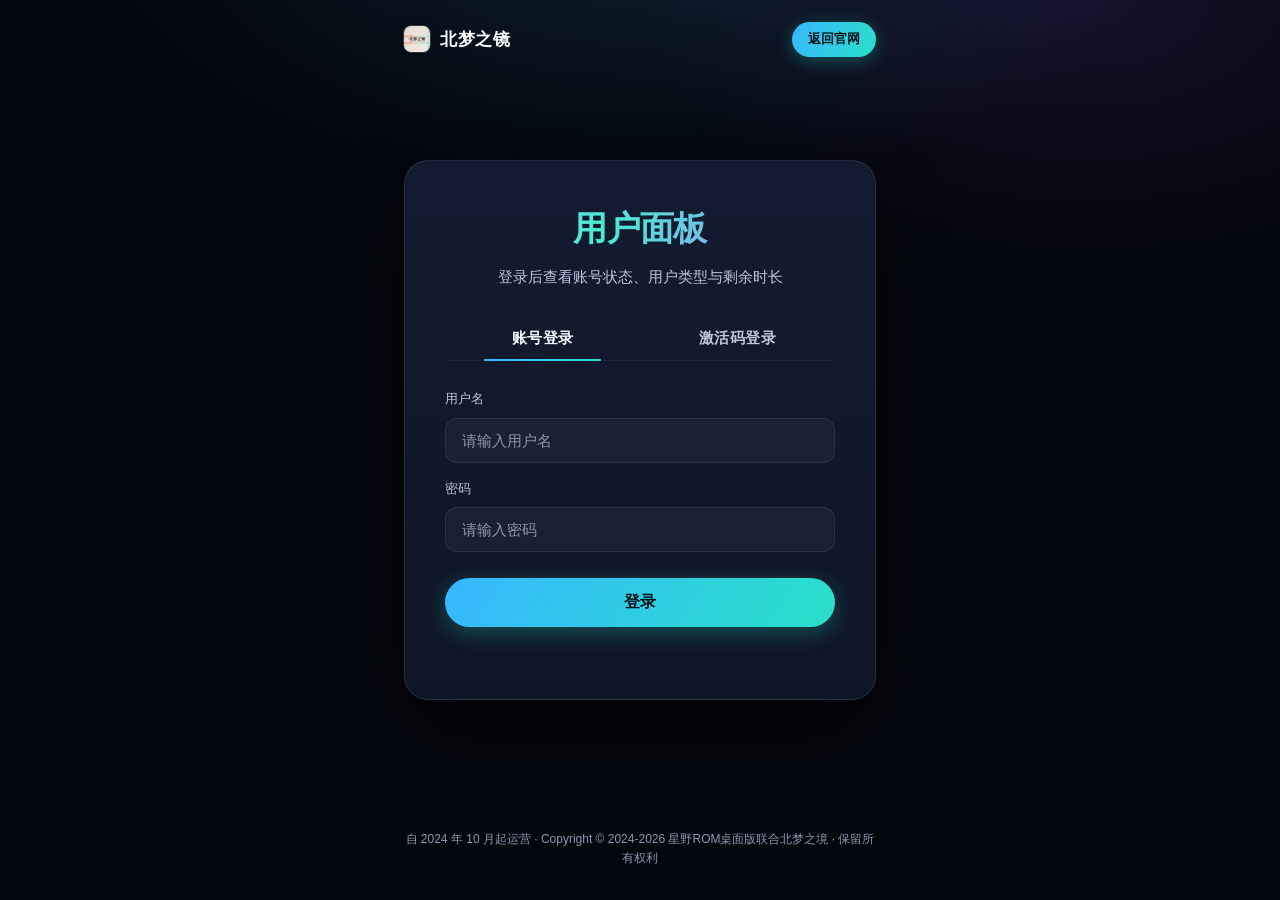
<file: org/BMZJ/user-panel/index.html>
<!DOCTYPE html>
<html lang="zh-CN">
<head>
<meta charset="UTF-8">
<meta name="viewport" content="width=device-width, initial-scale=1.0">
<title>用户面板 - 北梦之镜</title>
<meta name="description" content="北梦之镜用户面板，登录查看账号状态、用户类型、限制类型与剩余时长。">
<link rel="stylesheet" href="../css/style.css">
<link rel="stylesheet" href="../css/account.css">
<link rel="icon" href="../img/logo.png" type="image/png">
</head>
<body class="account-page">

<div class="account-shell">
  <!-- 顶栏 -->
  <header class="account-nav">
    <a class="nav-logo" href="../index.html">
      <img class="logo-icon" src="../img/logo.png" alt="北梦之镜">
      北梦之镜
    </a>
    <a class="nav-cta" href="../index.html">返回官网</a>
  </header>

  <!-- 主内容 -->
  <main class="account-main">
    <!-- 登录卡片（未登录） -->
    <div class="account-card" id="login-view">
      <div class="account-head">
        <h1 class="account-title">用户面板</h1>
        <p class="account-sub">登录后查看账号状态、用户类型与剩余时长</p>
      </div>

      <div class="account-tabs">
        <button class="account-tab active" data-tab="account" type="button">账号登录</button>
        <button class="account-tab" data-tab="code" type="button">激活码登录</button>
      </div>

      <!-- 账号登录表单 -->
      <form class="account-form" id="account-form">
        <label class="account-label" for="username">用户名</label>
        <input class="account-input" type="text" id="username" placeholder="请输入用户名" autocomplete="username">
        <label class="account-label" for="password">密码</label>
        <input class="account-input" type="password" id="password" placeholder="请输入密码" autocomplete="current-password">
        <button type="submit" class="btn btn-primary account-submit" id="account-submit">登录</button>
      </form>

      <!-- 激活码登录表单 -->
      <form class="account-form" id="code-form" hidden>
        <label class="account-label" for="code-input">激活码</label>
        <input class="account-input" type="text" id="code-input" placeholder="请输入激活码" autocomplete="off">
        <button type="submit" class="btn btn-primary account-submit" id="code-submit">立即激活</button>
      </form>

      <p class="account-error" id="login-error"></p>
      <p class="account-loading" id="login-loading" hidden>正在连接服务器验证…</p>
    </div>

    <!-- 用户信息卡片（登录成功） -->
    <div class="account-card account-info-card" id="info-view" hidden>
      <div class="account-info-head">
        <div class="account-avatar">👤</div>
        <div class="account-info-title">
          <h2 id="info-username">用户</h2>
          <span class="account-status-badge" id="info-status">正常</span>
        </div>
      </div>

      <div class="account-info-grid">
        <div class="info-item">
          <span class="info-label">用户类型</span>
          <span class="info-value" id="info-user-type">—</span>
        </div>
        <div class="info-item">
          <span class="info-label">限制类型</span>
          <span class="info-value" id="info-limit-type">—</span>
        </div>
        <div class="info-item">
          <span class="info-label">到期时间</span>
          <span class="info-value" id="info-expire">—</span>
        </div>
        <div class="info-item">
          <span class="info-label">剩余时长</span>
          <span class="info-value" id="info-remaining">—</span>
        </div>
      </div>

      <div class="account-info-actions">
        <button class="btn btn-ghost" id="logout-btn" type="button">退出登录</button>
      </div>
    </div>
  </main>

  <footer class="account-footer">
    <p>自 2024 年 10 月起运营 · Copyright © 2024-2026 星野ROM桌面版联合北梦之境 · 保留所有权利</p>
  </footer>
</div>

<script src="../js/account.js"></script>
</body>
</html>
</file>
<file: org/BMZJ/css/style.css>
/* ============================================================
   北梦之镜 · Mirror of NorthDream — 官网样式
   主题：极光深空 Aurora Deep-Space
   配色：深空蓝黑 + 冰青 → 极光青 → 紫罗兰 极光渐变 + 玻璃拟态
   ============================================================ */

:root {
  --bg-0: #04060d;          /* 最深：宇宙底 */
  --bg-1: #090e1c;          /* 深空主背景 */
  --bg-2: #0e1526;          /* 卡片底 */
  --bg-3: #131b30;          /* 抬升卡片 */

  --ink-1: #f4f7fd;         /* 高亮文字 */
  --ink-2: #bcc6da;         /* 次级文字 */
  --ink-3: #8b97af;         /* 弱化文字 */

  --cyan: #37b7ff;          /* 冰青 */
  --teal: #29e0c8;          /* 极光青 */
  --violet: #8b5cf6;        /* 紫罗兰 */
  --indigo: #6366f1;        /* 靛蓝 */

  --grad: linear-gradient(120deg, #37b7ff 0%, #29e0c8 100%);
  --grad-aurora: linear-gradient(115deg, #37b7ff 0%, #29e0c8 38%, #8b5cf6 100%);
  --grad-text: linear-gradient(115deg, #7dd6ff 0%, #4ce8d4 42%, #a78bfa 100%);

  --line: rgba(148, 163, 184, 0.14);       /* 细边框 */
  --line-soft: rgba(148, 163, 184, 0.08);
  --glass: rgba(255, 255, 255, 0.035);     /* 玻璃底 */

  --glow-cyan: rgba(55, 183, 255, 0.35);
  --glow-teal: rgba(41, 224, 200, 0.30);
  --glow-violet: rgba(139, 92, 246, 0.32);

  --radius: 22px;
  --radius-lg: 28px;
  --max-w: 1140px;
  --nav-h: 60px;
  --ease: cubic-bezier(0.22, 0.61, 0.36, 1);
}

* { margin: 0; padding: 0; box-sizing: border-box; }

html {
  scroll-behavior: smooth;
  -webkit-font-smoothing: antialiased;
  text-rendering: optimizeLegibility;
  color-scheme: dark;
}

body {
  font-family: -apple-system, BlinkMacSystemFont, "SF Pro Display", "SF Pro Text",
    "PingFang SC", "Hiragino Sans GB", "Microsoft YaHei", "Helvetica Neue", Arial, sans-serif;
  color: var(--ink-1);
  background: var(--bg-1);
  line-height: 1.6;
  overflow-x: hidden;
}

::selection { background: rgba(41, 224, 200, 0.28); color: #fff; }

/* ===== 滚动条 ===== */
::-webkit-scrollbar { width: 10px; }
::-webkit-scrollbar-track { background: var(--bg-0); }
::-webkit-scrollbar-thumb { background: #1e2940; border-radius: 10px; }
::-webkit-scrollbar-thumb:hover { background: #2a3a5c; }

/* ============================================================
   导航栏
   ============================================================ */
.nav {
  position: fixed;
  top: 0; left: 0; right: 0;
  height: var(--nav-h);
  z-index: 100;
  background: rgba(6, 10, 20, 0.55);
  backdrop-filter: saturate(180%) blur(22px);
  -webkit-backdrop-filter: saturate(180%) blur(22px);
  border-bottom: 1px solid transparent;
  transition: background 0.35s var(--ease), border-color 0.35s var(--ease);
}
.nav.scrolled {
  background: rgba(6, 10, 20, 0.78);
  border-bottom-color: var(--line-soft);
}
.nav-inner {
  max-width: var(--max-w);
  margin: 0 auto;
  height: 100%;
  display: flex;
  align-items: center;
  justify-content: space-between;
  padding: 0 26px;
}
.nav-logo {
  color: #fff;
  font-size: 17px;
  font-weight: 700;
  letter-spacing: 0.5px;
  text-decoration: none;
  display: flex;
  align-items: center;
  gap: 10px;
}
.logo-icon {
  width: 26px;
  height: 26px;
  border-radius: 7px;
  flex-shrink: 0;
  object-fit: cover;
  box-shadow: 0 0 0 1px rgba(255, 255, 255, 0.16), 0 2px 12px rgba(0, 0, 0, 0.45);
}
.nav-logo .dot {
  width: 10px; height: 10px; border-radius: 50%;
  background: var(--grad);
  box-shadow: 0 0 14px var(--glow-teal);
}
.nav-links { display: flex; gap: 30px; }
.nav-links a {
  position: relative;
  color: var(--ink-2);
  font-size: 13.5px;
  text-decoration: none;
  transition: color 0.2s;
  letter-spacing: 0.2px;
  padding: 6px 0;
}
.nav-links a::after {
  content: "";
  position: absolute;
  left: 0; right: 0; bottom: 0;
  height: 2px;
  border-radius: 2px;
  background: var(--grad);
  transform: scaleX(0);
  transform-origin: left;
  transition: transform 0.28s var(--ease);
}
.nav-links a:hover { color: #fff; }
.nav-links a:hover::after { transform: scaleX(1); }
.nav-actions { display: flex; align-items: center; gap: 14px; }
.nav-group {
  color: var(--ink-1);
  font-size: 13.5px;
  font-weight: 500;
  text-decoration: none;
  transition: color 0.2s;
}
.nav-group:hover { color: var(--teal); }
.nav-cta {
  background: var(--grad);
  color: #04121a;
  font-size: 13.5px;
  font-weight: 600;
  padding: 8px 18px;
  border-radius: 980px;
  text-decoration: none;
  transition: transform 0.2s var(--ease), box-shadow 0.2s var(--ease);
  box-shadow: 0 4px 18px var(--glow-teal);
}
.nav-cta:hover { transform: translateY(-1px); box-shadow: 0 8px 26px var(--glow-teal); }

/* ============================================================
   Hero
   ============================================================ */
.hero {
  position: relative;
  text-align: center;
  padding: calc(var(--nav-h) + 96px) 24px 40px;
  overflow: hidden;
  background:
    radial-gradient(1100px 520px at 50% -8%, rgba(55, 183, 255, 0.16), transparent 60%),
    radial-gradient(900px 460px at 82% 8%, rgba(139, 92, 246, 0.14), transparent 62%),
    radial-gradient(760px 420px at 14% 12%, rgba(41, 224, 200, 0.12), transparent 60%),
    var(--bg-0);
}
/* 流动极光 */
.hero::before {
  content: "";
  position: absolute;
  inset: -40% -20%;
  background:
    conic-gradient(from 90deg at 50% 50%,
      transparent 0deg, rgba(55,183,255,0.10) 60deg, transparent 120deg,
      transparent 180deg, rgba(139,92,246,0.10) 240deg, transparent 300deg);
  filter: blur(80px);
  animation: aurora-spin 26s linear infinite;
  pointer-events: none;
}
@keyframes aurora-spin { to { transform: rotate(360deg); } }

.hero-inner { position: relative; max-width: 980px; margin: 0 auto; z-index: 1; }
.hero-badge {
  display: inline-flex;
  align-items: center;
  gap: 8px;
  padding: 7px 16px;
  border-radius: 980px;
  border: 1px solid var(--line);
  background: var(--glass);
  backdrop-filter: blur(10px);
  font-size: 13px;
  color: var(--ink-2);
  letter-spacing: 0.4px;
  margin-bottom: 30px;
}
.hero-badge .pulse {
  width: 7px; height: 7px; border-radius: 50%;
  background: var(--teal);
  box-shadow: 0 0 12px var(--glow-teal);
  animation: pulse 2s ease-in-out infinite;
}
@keyframes pulse { 0%, 100% { opacity: 1; } 50% { opacity: 0.35; } }

.hero-title {
  font-size: clamp(54px, 9vw, 92px);
  font-weight: 800;
  letter-spacing: -0.03em;
  line-height: 1.06;
  background: var(--grad-text);
  -webkit-background-clip: text;
  background-clip: text;
  -webkit-text-fill-color: transparent;
  filter: drop-shadow(0 6px 30px rgba(41, 224, 200, 0.22));
}
.hero-sub {
  font-size: 20px;
  font-weight: 500;
  color: var(--ink-2);
  margin-top: 16px;
  letter-spacing: 0.4px;
}
.hero-desc {
  font-size: 16.5px;
  color: var(--ink-3);
  margin-top: 16px;
  max-width: 620px;
  margin-left: auto;
  margin-right: auto;
}
.hero-actions { margin-top: 34px; display: flex; gap: 16px; justify-content: center; flex-wrap: wrap; }

.hero-stats {
  margin-top: 40px;
  display: flex;
  gap: 44px;
  justify-content: center;
  flex-wrap: wrap;
}
.hero-stat .n {
  font-size: 30px;
  font-weight: 700;
  letter-spacing: -0.02em;
  background: var(--grad-text);
  -webkit-background-clip: text; background-clip: text; -webkit-text-fill-color: transparent;
}
.hero-stat .l { font-size: 12.5px; color: var(--ink-3); margin-top: 2px; letter-spacing: 1px; }

.hero-shot { margin-top: 60px; position: relative; }
.hero-shot img {
  max-width: 100%;
  width: 900px;
  border-radius: 18px;
  border: 1px solid var(--line);
  box-shadow:
    0 0 0 1px rgba(255,255,255,0.03) inset,
    0 40px 120px -20px rgba(0, 0, 0, 0.85),
    0 0 90px -10px rgba(41, 224, 200, 0.22);
}
.hero-shot::after {
  content: "";
  position: absolute;
  left: 10%; right: 10%; bottom: -18px; height: 60px;
  background: radial-gradient(50% 100% at 50% 0%, rgba(41,224,200,0.28), transparent 70%);
  filter: blur(28px);
  pointer-events: none;
}

/* ============================================================
   按钮
   ============================================================ */
.btn {
  display: inline-block;
  padding: 13px 30px;
  border-radius: 980px;
  font-size: 15.5px;
  font-weight: 600;
  text-decoration: none;
  transition: transform 0.22s var(--ease), box-shadow 0.22s var(--ease), background 0.22s;
  letter-spacing: 0.2px;
}
.btn-primary {
  background: var(--grad);
  color: #04121a;
  box-shadow: 0 6px 24px var(--glow-teal);
}
.btn-primary:hover { transform: translateY(-2px); box-shadow: 0 10px 34px var(--glow-teal); }
.btn-primary:active { transform: translateY(0) scale(0.97); }
.btn-ghost {
  background: var(--glass);
  color: var(--ink-1);
  border: 1px solid var(--line);
  backdrop-filter: blur(8px);
}
.btn-ghost:hover { border-color: rgba(55,183,255,0.5); background: rgba(55,183,255,0.08); }
.btn-ghost:active { transform: scale(0.97); }

/* ============================================================
   通用 section
   ============================================================ */
.section { padding: 116px 24px; position: relative; }
.section-inner { max-width: var(--max-w); margin: 0 auto; position: relative; z-index: 1; }
.section-eyebrow {
  text-align: center;
  font-size: 13px;
  font-weight: 600;
  letter-spacing: 2.5px;
  text-transform: uppercase;
  background: var(--grad-text);
  -webkit-background-clip: text; background-clip: text; -webkit-text-fill-color: transparent;
  margin-bottom: 18px;
}
.section-title {
  font-size: clamp(34px, 5.2vw, 54px);
  font-weight: 800;
  letter-spacing: -0.02em;
  text-align: center;
  line-height: 1.12;
}
.section-sub {
  font-size: 17px;
  color: var(--ink-3);
  text-align: center;
  margin-top: 16px;
  max-width: 560px;
  margin-left: auto;
  margin-right: auto;
}

/* 区块交替底色，制造层次 */
.section--dark { background: var(--bg-0); }
.section--deep { background: var(--bg-1); }
.section--glow { background:
    radial-gradient(900px 400px at 50% 0%, rgba(139,92,246,0.08), transparent 65%),
    var(--bg-1); }

/* ============================================================
   核心功能网格
   ============================================================ */
.feature-grid {
  display: grid;
  grid-template-columns: repeat(2, 1fr);
  gap: 26px;
  margin-top: 62px;
}
.feature-card {
  position: relative;
  background: linear-gradient(180deg, var(--bg-3), var(--bg-2));
  border: 1px solid var(--line-soft);
  border-radius: var(--radius);
  padding: 34px 34px 0;
  overflow: hidden;
  transition: transform 0.35s var(--ease), border-color 0.35s, box-shadow 0.35s;
}
.feature-card::before {
  content: "";
  position: absolute;
  top: 0; left: 0; right: 0; height: 1px;
  background: var(--grad-aurora);
  opacity: 0;
  transition: opacity 0.35s;
}
.feature-card:hover {
  transform: translateY(-6px);
  border-color: var(--line);
  box-shadow: 0 24px 60px -18px rgba(0,0,0,0.7);
}
.feature-card:hover::before { opacity: 1; }
.feature-icon {
  width: 54px; height: 54px;
  display: grid; place-items: center;
  font-size: 28px;
  border-radius: 15px;
  background: rgba(55, 183, 255, 0.13);
  border: 1px solid rgba(55, 183, 255, 0.26);
  box-shadow: 0 0 26px -4px var(--glow-cyan);
}
.feature-card h3 { font-size: 23px; font-weight: 700; margin: 18px 0 10px; letter-spacing: -0.01em; color: var(--ink-1); }
.feature-card p { font-size: 15px; color: var(--ink-2); margin-bottom: 26px; }
.feature-card img {
  width: 100%;
  border-radius: 12px 12px 0 0;
  border: 1px solid var(--line);
  border-bottom: none;
  display: block;
  box-shadow: 0 -12px 40px -18px rgba(0,0,0,0.6), 0 0 0 1px rgba(255,255,255,0.03) inset;
}

/* ============================================================
   插件列表
   ============================================================ */
.plugin-list { margin-top: 60px; display: flex; flex-direction: column; gap: 56px; }
.plugin-row { display: flex; align-items: center; gap: 56px; }
.plugin-row:nth-child(even) { flex-direction: row-reverse; }
.plugin-text { flex: 1; }
.plugin-num {
  font-size: 13px;
  font-weight: 700;
  letter-spacing: 2px;
  color: var(--teal);
  font-variant-numeric: tabular-nums;
}
.plugin-text h3 {
  font-size: 29px;
  font-weight: 700;
  letter-spacing: -0.02em;
  margin-top: 8px;
}
.plugin-text p { font-size: 16px; color: var(--ink-2); margin-top: 14px; max-width: 430px; }
.points { display: flex; flex-wrap: wrap; gap: 8px; }
.plugin-text .points { margin-top: 18px; }
.feature-card .points { margin-bottom: 22px; }
.chip {
  font-size: 13px;
  color: var(--ink-1);
  padding: 6px 14px;
  border-radius: 980px;
  border: 1px solid var(--line);
  background: rgba(255, 255, 255, 0.06);
  letter-spacing: 0.3px;
}
.tag {
  font-size: 12px;
  font-weight: 500;
  color: var(--teal);
  background: rgba(41, 224, 200, 0.10);
  border: 1px solid rgba(41, 224, 200, 0.22);
  padding: 2px 9px;
  border-radius: 6px;
  margin-left: 8px;
  vertical-align: middle;
  letter-spacing: 0.3px;
}
.plugin-row img {
  width: 48%;
  border-radius: 16px;
  border: 1px solid var(--line);
  box-shadow: 0 30px 80px -18px rgba(0,0,0,0.8), 0 0 60px -18px rgba(55,183,255,0.25);
  transition: transform 0.4s var(--ease);
}
.plugin-row img:hover { transform: scale(1.015); }

/* ============================================================
   权威用户
   ============================================================ */
.vip-wrap {
  display: flex;
  align-items: center;
  gap: 60px;
  margin-top: 62px;
}
.vip-card {
  position: relative;
  flex: 1;
  background: linear-gradient(150deg, rgba(55,183,255,0.12), rgba(139,92,246,0.12)), var(--bg-2);
  border: 1px solid var(--line);
  border-radius: var(--radius-lg);
  padding: 44px 42px;
  overflow: hidden;
}
.vip-card::after {
  content: "";
  position: absolute;
  right: -80px; top: -80px;
  width: 260px; height: 260px;
  background: radial-gradient(circle, rgba(139,92,246,0.35), transparent 70%);
  filter: blur(10px);
  pointer-events: none;
}
.vip-card .crown { font-size: 44px; }
.vip-card h3 { font-size: 30px; font-weight: 800; margin: 16px 0 4px; letter-spacing: -0.02em; }
.vip-card .sub { color: var(--ink-2); font-size: 15px; }
.vip-card ul { list-style: none; margin: 26px 0 30px; }
.vip-card li {
  font-size: 15.5px;
  padding: 11px 0;
  border-bottom: 1px solid var(--line-soft);
  color: var(--ink-2);
  display: flex; align-items: center; gap: 12px;
}
.vip-card li::before {
  content: "";
  width: 6px; height: 6px; border-radius: 50%;
  background: var(--grad);
  box-shadow: 0 0 10px var(--glow-teal);
  flex-shrink: 0;
}
.vip-card li strong { color: var(--ink-1); }
.vip-shot { flex: 1.1; }
.vip-shot img {
  width: 100%;
  border-radius: 16px;
  border: 1px solid var(--line);
  box-shadow: 0 30px 80px -18px rgba(0,0,0,0.8);
}

.login-strip {
  margin-top: 60px;
  text-align: center;
  padding: 52px 24px;
  border-radius: var(--radius-lg);
  border: 1px solid var(--line-soft);
  background: linear-gradient(180deg, var(--bg-2), transparent);
}
.login-strip img {
  max-width: 560px;
  width: 100%;
  border-radius: 14px;
  border: 1px solid var(--line);
  box-shadow: 0 24px 60px -16px rgba(0,0,0,0.75);
}
.login-strip p { margin-top: 18px; color: var(--ink-3); font-size: 14.5px; }

/* ============================================================
   品牌网格
   ============================================================ */
.brand-grid {
  display: grid;
  grid-template-columns: repeat(5, 1fr);
  gap: 16px;
  margin-top: 62px;
}
.brand-item {
  background: linear-gradient(180deg, var(--bg-3), var(--bg-2));
  border: 1px solid var(--line-soft);
  border-radius: 16px;
  padding: 26px 18px;
  text-align: center;
  transition: transform 0.3s var(--ease), border-color 0.3s, box-shadow 0.3s;
}
.brand-item:hover {
  transform: translateY(-5px);
  border-color: rgba(41, 224, 200, 0.35);
  box-shadow: 0 16px 40px -14px rgba(0,0,0,0.7), 0 0 34px -10px rgba(41,224,200,0.3);
}
.brand-zh { font-size: 19px; font-weight: 700; }
.brand-en { font-size: 11.5px; color: var(--ink-3); margin-top: 3px; letter-spacing: 0.5px; text-transform: uppercase; }
.brand-meta { font-size: 12px; color: var(--ink-3); margin-top: 12px; font-variant-numeric: tabular-nums; }

/* ============================================================
   数据统计
   ============================================================ */
.stats-grid { display: grid; grid-template-columns: repeat(3, 1fr); gap: 22px; margin-top: 62px; }
.stat-card {
  text-align: center;
  padding: 44px 20px;
  border-radius: var(--radius);
  border: 1px solid var(--line-soft);
  background: linear-gradient(180deg, var(--bg-3), var(--bg-2));
  position: relative;
  overflow: hidden;
}
.stat-card::before {
  content: "";
  position: absolute;
  top: 0; left: 20%; right: 20%; height: 1px;
  background: var(--grad-aurora);
  opacity: 0.7;
}
.stat-num {
  font-size: clamp(44px, 6vw, 68px);
  font-weight: 800;
  letter-spacing: -0.03em;
  background: var(--grad-text);
  -webkit-background-clip: text; background-clip: text; -webkit-text-fill-color: transparent;
  font-variant-numeric: tabular-nums;
  line-height: 1;
}
.stat-label { font-size: 14.5px; color: var(--ink-2); margin-top: 12px; letter-spacing: 1px; }

/* ============================================================
   机型/官方包表
   ============================================================ */
.catalog-table-wrap {
  margin-top: 52px;
  overflow-x: auto;
  border-radius: var(--radius);
  border: 1px solid var(--line-soft);
  background: var(--bg-2);
}
.catalog-table { width: 100%; border-collapse: collapse; font-size: 15px; }
.catalog-table th, .catalog-table td { padding: 15px 22px; text-align: left; }
.catalog-table thead th {
  background: var(--bg-3);
  font-weight: 600;
  color: var(--ink-2);
  font-size: 13px;
  letter-spacing: 1px;
  text-transform: uppercase;
  border-bottom: 1px solid var(--line);
}
.catalog-table tbody tr { border-bottom: 1px solid var(--line-soft); transition: background 0.2s; }
.catalog-table tbody tr:last-child { border-bottom: none; }
.catalog-table tbody tr:hover { background: rgba(55, 183, 255, 0.04); }
.catalog-table tbody td { color: var(--ink-2); }
.catalog-table tbody td:first-child { color: var(--ink-1); font-weight: 600; }
.catalog-table tbody td:nth-child(2) { color: var(--ink-3); font-size: 13px; letter-spacing: 0.5px; }
.catalog-table tbody td:nth-child(3),
.catalog-table tbody td:nth-child(4) { text-align: right; font-variant-numeric: tabular-nums; color: var(--ink-1); }
.catalog-table tfoot th, .catalog-table tfoot td {
  background: var(--bg-3);
  font-weight: 700;
  color: var(--ink-1);
  border-top: 1px solid var(--line);
}

/* ============================================================
   服务状态
   ============================================================ */
.status-meta {
  display: flex;
  align-items: center;
  justify-content: center;
  gap: 20px;
  margin-top: 20px;
  flex-wrap: wrap;
}
.status-time {
  font-size: 13px;
  color: var(--ink-2);
  font-variant-numeric: tabular-nums;
  letter-spacing: 0.3px;
}
.status-auto {
  display: inline-flex;
  align-items: center;
  gap: 7px;
  font-size: 12.5px;
  color: var(--ink-3);
  padding: 4px 12px;
  border-radius: 980px;
  border: 1px solid var(--line-soft);
  background: var(--glass);
}
.status-auto-dot {
  width: 6px; height: 6px; border-radius: 50%;
  background: var(--teal);
  box-shadow: 0 0 8px var(--glow-teal);
  animation: pulse 2s ease-in-out infinite;
}
.status-grid {
  display: grid;
  grid-template-columns: repeat(2, 1fr);
  gap: 18px;
  margin-top: 36px;
  max-width: 860px;
  margin-left: auto;
  margin-right: auto;
}
.status-card {
  display: flex;
  align-items: center;
  gap: 16px;
  padding: 22px 26px;
  border-radius: 18px;
  border: 1px solid var(--line-soft);
  background: linear-gradient(180deg, var(--bg-3), var(--bg-2));
  transition: transform 0.3s var(--ease), border-color 0.3s, box-shadow 0.3s;
}
.status-card:hover {
  transform: translateY(-4px);
  border-color: rgba(41, 224, 200, 0.35);
  box-shadow: 0 16px 40px -14px rgba(0,0,0,0.7), 0 0 30px -12px rgba(41,224,200,0.3);
}
.status-dot {
  width: 12px; height: 12px;
  border-radius: 50%;
  flex-shrink: 0;
  position: relative;
}
.status-dot.online {
  background: #2dd4bf;
  box-shadow: 0 0 14px rgba(45, 212, 191, 0.7);
}
.status-dot.online::after {
  content: "";
  position: absolute;
  inset: -5px;
  border-radius: 50%;
  border: 1px solid rgba(45, 212, 191, 0.4);
  animation: status-ping 2s ease-out infinite;
}
.status-dot.offline {
  background: #f43f5e;
  box-shadow: 0 0 14px rgba(244, 63, 94, 0.7);
}
@keyframes status-ping {
  0% { transform: scale(0.6); opacity: 1; }
  100% { transform: scale(1.6); opacity: 0; }
}
.status-info { flex: 1; }
.status-name { font-size: 16px; font-weight: 600; color: var(--ink-1); }
.status-desc { font-size: 13px; color: var(--ink-2); margin-top: 3px; }
.status-badge {
  font-size: 12.5px;
  font-weight: 700;
  padding: 5px 14px;
  border-radius: 980px;
  letter-spacing: 1px;
}
.status-badge.ok {
  color: #3fe0c8;
  background: rgba(45, 212, 191, 0.14);
  border: 1px solid rgba(45, 212, 191, 0.4);
}
.status-badge.down {
  color: #fb7185;
  background: rgba(244, 63, 94, 0.14);
  border: 1px solid rgba(244, 63, 94, 0.4);
}

/* ============================================================
   使用前须知
   ============================================================ */
.notice-card {
  max-width: 860px;
  margin: 56px auto 0;
  border-radius: var(--radius-lg);
  border: 1px solid var(--line);
  background: linear-gradient(180deg, var(--bg-2), var(--bg-0));
  overflow: hidden;
}
.notice-head {
  padding: 30px 36px 24px;
  border-bottom: 1px solid var(--line-soft);
  background: linear-gradient(120deg, rgba(55,183,255,0.08), rgba(139,92,246,0.08));
}
.notice-title {
  font-size: 20px;
  font-weight: 700;
  letter-spacing: -0.01em;
  color: var(--ink-1);
}
.notice-tags {
  margin-top: 14px;
  display: flex;
  align-items: center;
  gap: 10px;
  flex-wrap: wrap;
}
.notice-tag {
  font-size: 12.5px;
  font-weight: 600;
  padding: 4px 12px;
  border-radius: 980px;
  border: 1px solid var(--line);
  color: var(--ink-2);
  background: var(--glass);
}
.notice-tag.free {
  color: #2dd4bf;
  border-color: rgba(45, 212, 191, 0.3);
  background: rgba(45, 212, 191, 0.08);
}
.notice-ver { font-size: 12.5px; color: var(--ink-3); margin-left: auto; }
.notice-body { padding: 30px 36px 36px; }
.notice-lead { font-size: 15.5px; color: var(--ink-1); margin-bottom: 18px; }
.notice-list { list-style: none; }
.notice-list li {
  position: relative;
  font-size: 14.5px;
  color: #c9d3e6;
  line-height: 1.75;
  padding: 10px 0 10px 26px;
  border-bottom: 1px solid var(--line-soft);
}
.notice-list li:last-child { border-bottom: none; }
.notice-list li::before {
  content: "";
  position: absolute;
  left: 4px; top: 20px;
  width: 6px; height: 6px;
  border-radius: 50%;
  background: var(--grad);
  box-shadow: 0 0 10px var(--glow-teal);
}
.notice-consent {
  margin-top: 22px;
  padding: 20px 24px;
  border-radius: 14px;
  border: 1px solid var(--line-soft);
  background: var(--glass);
}
.notice-consent p { font-size: 14px; color: #c9d3e6; line-height: 1.75; }
.notice-consent .notice-strong {
  margin-top: 10px;
  color: var(--ink-1);
  font-weight: 600;
}

/* ============================================================
   Footer（分栏式，借鉴星野ROM页脚结构）
   ============================================================ */
.footer {
  position: relative;
  background:
    radial-gradient(900px 400px at 50% 0%, rgba(55, 183, 255, 0.10), transparent 65%),
    linear-gradient(180deg, #0a1224 0%, #081022 100%);
  border-top: 1px solid var(--line-soft);
  padding: 64px 24px 40px;
}
.footer::before {
  content: "";
  position: absolute;
  left: 0; right: 0; top: 0; height: 1px;
  background: var(--grad-aurora);
  opacity: 0.45;
}
.footer-inner { max-width: var(--max-w); margin: 0 auto; }

/* 品牌区（顶部整行，一句话说清定位） */
.footer-brand { margin-bottom: 42px; }
.footer-logo {
  font-size: 19px;
  font-weight: 700;
  color: var(--ink-1);
  display: flex;
  align-items: center;
  gap: 10px;
  letter-spacing: 0.5px;
}
.footer-logo-icon {
  width: 24px;
  height: 24px;
  border-radius: 6px;
  flex-shrink: 0;
  object-fit: cover;
  box-shadow: 0 2px 10px rgba(0, 0, 0, 0.4);
}
.footer-desc {
  font-size: 14px;
  color: var(--ink-2);
  line-height: 1.7;
  margin-top: 14px;
  max-width: 520px;
}

/* 链接区（4 列，移动端保持 2×2） */
.footer-cols {
  display: grid;
  grid-template-columns: repeat(4, 1fr);
  gap: 32px;
}
.footer-col h4 {
  font-size: 13px;
  font-weight: 700;
  color: var(--ink-1);
  letter-spacing: 1px;
  text-transform: uppercase;
  margin-bottom: 16px;
}
.footer-col a {
  display: block;
  font-size: 14px;
  color: var(--ink-2);
  text-decoration: none;
  padding: 5px 0;
  transition: color 0.2s, transform 0.2s;
}
.footer-col a:hover {
  color: var(--teal);
  transform: translateX(3px);
}
.footer-divider {
  height: 1px;
  background: var(--line-soft);
  margin: 44px 0 24px;
}
.footer-bottom {
  display: flex;
  align-items: center;
  justify-content: space-between;
  gap: 16px;
  flex-wrap: wrap;
}
.footer-copy { font-size: 12.5px; color: var(--ink-3); }
.footer-slogan {
  font-size: 13px;
  color: var(--teal);
  letter-spacing: 0.4px;
  font-style: italic;
}

/* ============================================================
   功能卡片 strong 强调
   ============================================================ */
.feature-card p strong { color: var(--teal); font-weight: 600; }

/* ============================================================
   进入视口动画
   ============================================================ */
.reveal {
  opacity: 0;
  transform: translateY(26px);
  transition: opacity 0.7s var(--ease), transform 0.7s var(--ease);
}
.reveal.is-visible { opacity: 1; transform: translateY(0); }

/* ============================================================
   回到顶部按钮
   ============================================================ */
.back-top {
  position: fixed;
  right: 26px; bottom: 26px;
  width: 46px; height: 46px;
  border-radius: 50%;
  background: rgba(20, 28, 48, 0.75);
  border: 1px solid var(--line);
  color: var(--ink-1);
  font-size: 20px;
  line-height: 1;
  cursor: pointer;
  backdrop-filter: blur(12px);
  -webkit-backdrop-filter: blur(12px);
  opacity: 0;
  visibility: hidden;
  transform: translateY(8px);
  transition: opacity 0.3s var(--ease), transform 0.3s var(--ease), border-color 0.2s, color 0.2s;
  z-index: 90;
  display: grid;
  place-items: center;
}
.back-top.show { opacity: 1; visibility: visible; transform: translateY(0); }
.back-top:hover { border-color: rgba(41, 224, 200, 0.5); color: var(--teal); box-shadow: 0 0 22px -6px var(--glow-teal); }

/* ============================================================
   响应式
   ============================================================ */

/* 锚点跳转时标题不被固定导航栏遮挡 */
.section { scroll-margin-top: 72px; }

@media (max-width: 900px) {
  .nav-links { display: none; }
  .feature-grid { grid-template-columns: 1fr; }
  .plugin-row, .plugin-row:nth-child(even) { flex-direction: column; gap: 28px; }
  .plugin-row img { width: 100%; }
  .plugin-text p { max-width: 100%; }
  .vip-wrap { flex-direction: column; }
  .brand-grid { grid-template-columns: repeat(3, 1fr); }
  .stats-grid { grid-template-columns: 1fr; }
  .status-grid { grid-template-columns: 1fr; }
  .footer-cols { grid-template-columns: repeat(2, 1fr); }
  .hero-stats { gap: 28px; }
}

/* ===== 手机端（安卓 / iOS 浏览器） ===== */
@media (max-width: 640px) {
  html { -webkit-text-size-adjust: 100%; }

  /* 导航：只留 logo + 立即下载，隐藏次要链接防溢出 */
  .nav { height: 56px; }
  .nav-inner { padding: 0 16px; }
  .nav-logo { font-size: 15px; gap: 8px; }
  .logo-icon { width: 24px; height: 24px; border-radius: 6px; }
  .nav-actions { gap: 10px; }
  .nav-actions .nav-group { display: none; }
  .nav-cta { font-size: 12.5px; padding: 7px 15px; white-space: nowrap; }

  /* Hero */
  .hero { padding: calc(var(--nav-h) + 56px) 16px 28px; }
  .hero-badge { font-size: 12px; padding: 6px 14px; }
  .hero-title { font-size: 44px; }
  .hero-sub { font-size: 16px; margin-top: 12px; }
  .hero-desc { font-size: 14.5px; margin-top: 12px; }
  .hero-actions { gap: 12px; }
  .hero-actions .btn { padding: 11px 22px; font-size: 14px; }
  .hero-stats { gap: 20px; margin-top: 30px; }
  .hero-stat .n { font-size: 24px; }
  .hero-stat .l { font-size: 11px; }
  .hero-shot { margin-top: 40px; }

  /* section */
  .section { padding: 72px 16px; scroll-margin-top: 60px; }
  .section-title { font-size: 30px; }
  .section-sub { font-size: 15px; margin-top: 12px; }

  /* 功能卡片 */
  .feature-grid { gap: 18px; margin-top: 40px; }
  .feature-card { padding: 24px 22px 0; border-radius: 18px; }
  .feature-icon { width: 46px; height: 46px; font-size: 24px; border-radius: 13px; }
  .feature-card h3 { font-size: 20px; margin: 14px 0 8px; }
  .feature-card p { font-size: 14px; margin-bottom: 18px; }
  .feature-card .points { margin-bottom: 18px; }

  /* 插件 */
  .plugin-list { gap: 40px; margin-top: 44px; }
  .plugin-row { gap: 20px; }
  .plugin-text h3 { font-size: 22px; }
  .plugin-text p { font-size: 14.5px; }
  .plugin-num { font-size: 12px; }

  /* chip / tag */
  .chip { font-size: 12px; padding: 5px 11px; }
  .tag { font-size: 11px; padding: 2px 7px; margin-left: 6px; }

  /* 状态卡片 */
  .status-grid { gap: 14px; margin-top: 28px; }
  .status-card { padding: 18px 18px; }
  .status-name { font-size: 15px; }

  /* 权威用户 */
  .vip-wrap { gap: 24px; margin-top: 40px; }
  .vip-card { padding: 28px 24px; border-radius: 20px; }
  .vip-card h3 { font-size: 24px; }
  .login-strip { padding: 36px 16px; margin-top: 36px; }

  /* 品牌 */
  .brand-grid { gap: 12px; margin-top: 40px; }
  .brand-item { padding: 20px 12px; }

  /* 统计 */
  .stats-grid { gap: 14px; margin-top: 40px; }
  .stat-card { padding: 32px 16px; }

  /* 表格 */
  .catalog-table-wrap { margin-top: 36px; }
  .catalog-table th, .catalog-table td { padding: 12px 14px; font-size: 13.5px; }

  /* 使用须知 */
  .notice-head { padding: 22px 22px 18px; }
  .notice-body { padding: 22px 22px 26px; }
  .notice-title { font-size: 17px; }

  /* 页脚 */
  .footer { padding: 48px 20px 32px; }
  .footer-cols { grid-template-columns: repeat(2, 1fr); gap: 22px; }
  .footer-bottom { flex-direction: column; align-items: flex-start; gap: 10px; }

  /* 回到顶部 */
  .back-top { right: 14px; bottom: 14px; width: 42px; height: 42px; font-size: 18px; }
}

@media (max-width: 400px) {
  .hero-title { font-size: 36px; }
  .brand-grid { grid-template-columns: repeat(2, 1fr); }
  .catalog-table th, .catalog-table td { padding: 10px 8px; font-size: 12px; }
}
</file>
<file: org/BMZJ/css/account.css>
/* ============================================================
   用户面板 · 苹果风格（登录 + 账号信息）
   ============================================================ */

.account-page {
  min-height: 100vh;
  width: 100%;
  max-width: 100%;
  overflow-x: hidden;
  background:
    radial-gradient(900px 460px at 50% -10%, rgba(55, 183, 255, 0.14), transparent 60%),
    radial-gradient(760px 420px at 85% 0%, rgba(139, 92, 246, 0.12), transparent 60%),
    var(--bg-0);
}

.account-shell {
  display: flex;
  flex-direction: column;
  max-width: 520px;
  margin: 0 auto;
  width: 100%;
  min-height: 100vh;
  padding: 0 24px;
  box-sizing: border-box;
}

/* 顶栏 */
.account-nav {
  display: flex;
  align-items: center;
  justify-content: space-between;
  padding: 22px 0;
  width: 100%;
  max-width: 100%;
  box-sizing: border-box;
}
.account-nav .nav-cta {
  font-size: 13px;
  padding: 7px 16px;
  white-space: nowrap;
}

/* 主内容 */
.account-main {
  flex: 1;
  display: flex;
  flex-direction: column;
  justify-content: center;
  padding: 24px 0 48px;
  width: 100%;
  max-width: 100%;
  box-sizing: border-box;
}

/* 卡片 */
.account-card {
  width: 100%;
  max-width: 100%;
  box-sizing: border-box;
  background: linear-gradient(180deg, var(--bg-3), var(--bg-2));
  border: 1px solid var(--line);
  border-radius: 24px;
  padding: 40px 40px 36px;
  box-shadow: 0 30px 80px -20px rgba(0, 0, 0, 0.8);
}

/* 标题 */
.account-head { text-align: center; margin-bottom: 28px; }
.account-title {
  font-size: 34px;
  font-weight: 800;
  letter-spacing: -0.02em;
  background: var(--grad-text);
  -webkit-background-clip: text; background-clip: text; -webkit-text-fill-color: transparent;
}
.account-sub { font-size: 14.5px; color: var(--ink-2); margin-top: 10px; }

/* Tabs */
.account-tabs {
  display: flex;
  border-bottom: 1px solid var(--line-soft);
  margin-bottom: 28px;
}
.account-tab {
  flex: 1;
  background: none;
  border: none;
  color: var(--ink-2);
  font-size: 15px;
  font-weight: 600;
  padding: 12px 0;
  cursor: pointer;
  position: relative;
  letter-spacing: 0.5px;
  transition: color 0.2s;
}
.account-tab:hover { color: var(--ink-1); }
.account-tab.active { color: var(--ink-1); }
.account-tab.active::after {
  content: "";
  position: absolute;
  left: 20%; right: 20%; bottom: -1px;
  height: 2px;
  border-radius: 2px;
  background: var(--grad);
}

/* 表单 */
.account-form { display: flex; flex-direction: column; }
.account-form[hidden] { display: none !important; }
.account-label {
  font-size: 13px;
  color: var(--ink-2);
  margin: 16px 0 8px;
  font-weight: 500;
}
.account-label:first-child { margin-top: 0; }
.account-input {
  width: 100%;
  background: rgba(255, 255, 255, 0.04);
  border: 1px solid var(--line);
  border-radius: 12px;
  padding: 13px 16px;
  font-size: 15px;
  color: var(--ink-1);
  outline: none;
  transition: border-color 0.2s, box-shadow 0.2s, background 0.2s;
  font-family: inherit;
}
.account-input::placeholder { color: var(--ink-3); }
.account-input:focus {
  border-color: rgba(41, 224, 200, 0.55);
  background: rgba(255, 255, 255, 0.06);
  box-shadow: 0 0 0 3px rgba(41, 224, 200, 0.12);
}
.account-submit {
  margin-top: 26px;
  width: 100%;
  padding: 14px;
  font-size: 16px;
  border: none;
  cursor: pointer;
}
.account-submit:disabled { opacity: 0.6; cursor: not-allowed; }

/* 错误 / 加载提示 */
.account-error {
  margin-top: 16px;
  font-size: 13.5px;
  color: #fb7185;
  text-align: center;
  min-height: 20px;
}
.account-loading {
  margin-top: 16px;
  font-size: 13.5px;
  color: var(--ink-2);
  text-align: center;
}

/* 用户信息卡片 */
.account-info-card { text-align: left; }
.account-info-head {
  display: flex;
  align-items: center;
  gap: 16px;
  margin-bottom: 28px;
}
.account-avatar {
  width: 56px; height: 56px;
  border-radius: 50%;
  background: var(--glass);
  border: 1px solid var(--line);
  display: grid;
  place-items: center;
  font-size: 28px;
  flex-shrink: 0;
}
.account-info-title h2 {
  font-size: 22px;
  font-weight: 700;
  color: var(--ink-1);
  letter-spacing: -0.01em;
}
.account-status-badge {
  display: inline-block;
  margin-top: 6px;
  font-size: 12px;
  font-weight: 600;
  padding: 3px 12px;
  border-radius: 980px;
  letter-spacing: 1px;
}
.account-status-badge.active {
  color: #3fe0c8;
  background: rgba(45, 212, 191, 0.12);
  border: 1px solid rgba(45, 212, 191, 0.35);
}
.account-status-badge.expired {
  color: #fb7185;
  background: rgba(244, 63, 94, 0.12);
  border: 1px solid rgba(244, 63, 94, 0.35);
}

.account-info-grid {
  display: grid;
  grid-template-columns: repeat(2, 1fr);
  gap: 14px;
}
.info-item {
  background: var(--glass);
  border: 1px solid var(--line-soft);
  border-radius: 14px;
  padding: 18px;
  display: flex;
  flex-direction: column;
  gap: 6px;
}
.info-label { font-size: 12.5px; color: var(--ink-3); letter-spacing: 0.5px; }
.info-value {
  font-size: 17px;
  font-weight: 700;
  color: var(--ink-1);
  font-variant-numeric: tabular-nums;
}
.info-value.highlight { color: var(--teal); }

.account-info-actions { margin-top: 26px; text-align: center; }
.account-info-actions .btn { padding: 11px 28px; }

/* 页脚 */
.account-footer {
  padding: 24px 0 32px;
  text-align: center;
}
.account-footer p { font-size: 12px; color: var(--ink-3); }

/* 响应式 */
@media (max-width: 520px) {
  .account-shell { padding: 0 16px; }
  .account-nav { padding: 16px 0; }
  .account-nav .nav-logo { font-size: 15px; }
  .account-nav .logo-icon { width: 24px; height: 24px; }
  .account-nav .nav-cta { font-size: 12px; padding: 6px 13px; white-space: nowrap; }
  .account-main { padding: 16px 0 32px; }
  .account-card { padding: 28px 22px 26px; border-radius: 20px; }
  .account-title { font-size: 28px; }
  .account-sub { font-size: 13.5px; }
  .account-tab { font-size: 14px; }
  .account-input { font-size: 14px; padding: 12px 14px; }
  .account-submit { font-size: 15px; padding: 13px; }
  .account-info-head { gap: 12px; }
  .account-avatar { width: 48px; height: 48px; font-size: 24px; }
  .account-info-title h2 { font-size: 19px; }
  .account-info-grid { grid-template-columns: 1fr; gap: 12px; }
  .info-item { padding: 14px 16px; }
  .info-value { font-size: 16px; }
  .account-footer p { font-size: 11px; }
}
</file>
